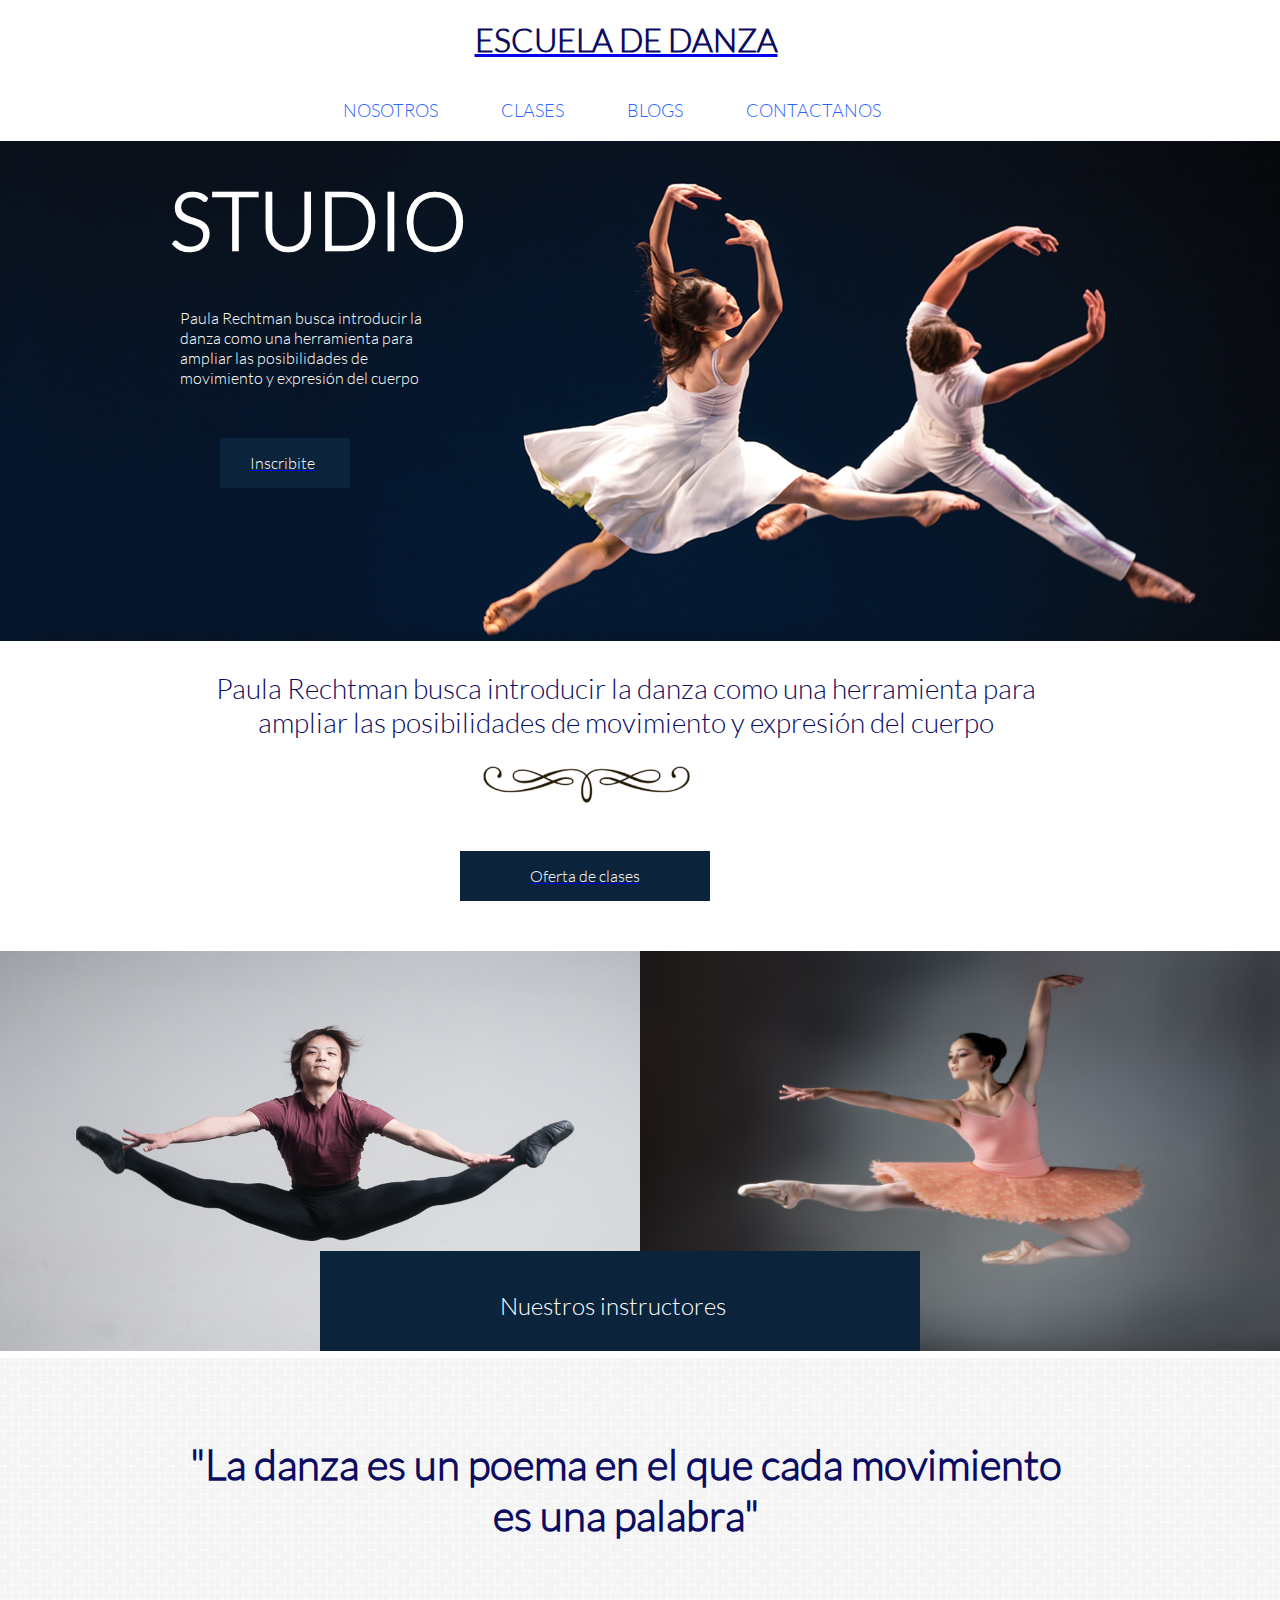
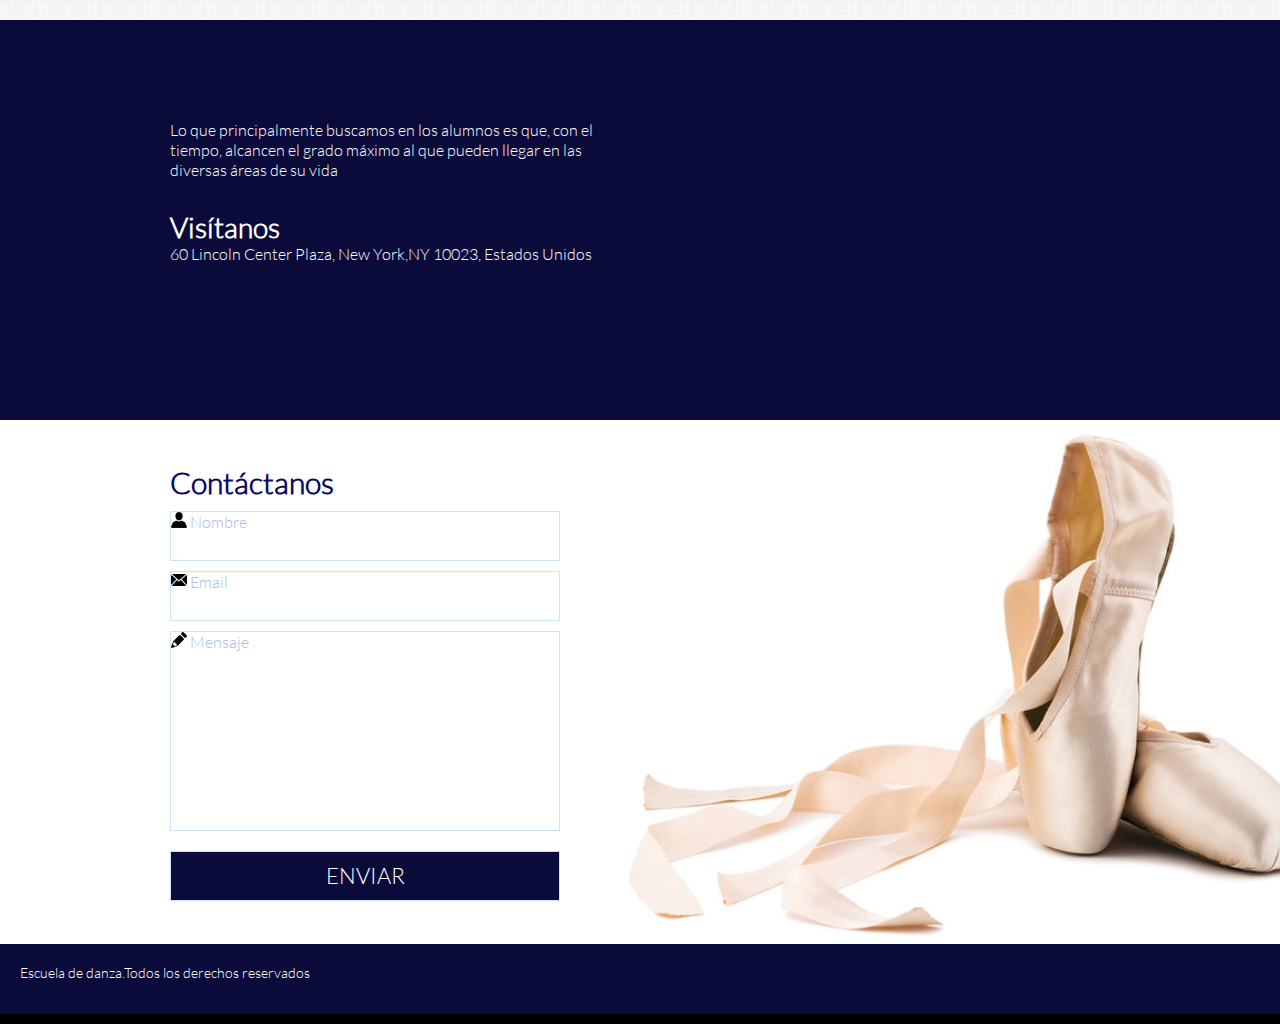
<file: index.html>
<!DOCTYPE html>
<html>
<head>
	<meta charset="UTF-8">
	<title>Escuela de Danza</title>
	<link rel='stylesheet' type='text/css' href='http://fonts.googleapis.com/css?family=Montserrat:400,700'>
	<link rel="stylesheet" type="text/css" href="css/grid-system.css">
	<link rel="stylesheet" type="text/css" href="css/utilities.css">
	<link rel="stylesheet" type="text/css" href="css/common.css">
	<link rel="stylesheet" type="text/css" href="css/main.css">
</head>
<body>
	<header>
		<div class="container">
			<div class="row">
				<div class="col-12">
					<a href="index.html"><h1>ESCUELA DE DANZA</h1>
				</div>
				<div class="row">
					<div class="col-12">
					<ul>
						<a href="nosotros.html"><li>NOSOTROS</li></a>
						<a href="clases.html"><li>CLASES</li></a>
						<a href="blog.html"><li>BLOGS</li></a>
						<a href="#contacto"><li>CONTACTANOS</li></a>
					</ul>
				</div>
			</div>
		</div>
	</header>
	<section class="dance">
		<div class="container">
			<div class="row">
				<div class="col-4">
					<h2 class="studio">STUDIO</h2>
					<p class="pstudio">Paula Rechtman busca introducir la danza como una herramienta para ampliar las posibilidades de movimiento y expresión del cuerpo</p>
					<a href="#"><div class="boton1">Inscribite</div></a>
				</div>
			</div>
		</div>
	</section>
	<section>
		<div class="container">
			<div class="row">
				<div class="col-12">
					<p class="intermedio">Paula Rechtman busca introducir la danza como una herramienta para ampliar las posibilidades de movimiento y expresión del cuerpo</p>
					<img class="deco" src="img/decoration_1.png">
					<a href="#"><div class="boton2">Oferta de clases</div></a>
				</div>
			</div>
		</div>
		<div class="instructores">
		<img class="instructor" src="img/instructor_4.jpg">
		<img class="instructor" src="img/profesor_9.jpg">
		</div>
		<div class="container">
			<div class="row">
				<div class="col-12">
					<div class="nuestros">
					<p>Nuestros instructores</p>
					</div>
				</div>
			</div>
		</div>
	</section>
	<section>
		<div class="poema">
		<div class="container">
			<div class="row">
				<div class="col-12">
					<h4 class="parrafo">"La danza es un poema en el que cada movimiento es una palabra"</h4>
				</div>
			</div>
		</div>
		</div>
		<div class="azul">
		<div class="container">
			<div class="row">
				<div class="col-6">
					<p class="parrafo1">Lo que principalmente buscamos en los alumnos es que, con el tiempo, alcancen el grado máximo al que pueden llegar en las diversas áreas de su vida</p>
					<h4 class="visita">Visítanos</h4>
					<p class="parrafo2">60 Lincoln Center Plaza, New York,NY 10023, Estados Unidos</p>
				</div>
				<div class="col-6">
					<iframe class="mapa" src="https://www.google.com/maps/embed?pb=!1m18!1m12!1m3!1d3021.4662527405276!2d-73.98501728478743!3d40.77376274177207!2m3!1f0!2f0!3f0!3m2!1i1024!2i768!4f13.1!3m3!1m2!1s0x89c2585ff9df2f6d%3A0xf876ccebba645bff!2sEscuela+Juilliard!5e0!3m2!1ses-419!2smx!4v1455902530394" width="600" height="300" frameborder="0" style="border:0" allowfullscreen></iframe>
				</div>
			</div>
		</div>
		</div>
	</section>
	<section id="contacto">
		<div class="container">
			<div class="row">
				<div class="col-5">
					<h2 class="contactanos">Contáctanos</h2>
						<div class="rectangulo">
						<img class="nombre" src="user-silhouette.png">
						<div class="nombre">Nombre</div>
						</div>
						<div class="rectangulo">
						<img class="mail" src="mail-black-envelope-symbol.png">
						<div class="mail">Email</div>
						</div>
						<div class="rectangulo msj">
						<img class="mensaje" src="edit-draw-pencil.png">
						<div class="mensaje">Mensaje</div>
						</div>
						<div class="rectangulo enviar">ENVIAR</div>
				</div>
				<div class="col-7">
					<img class="zapatillas" src="img/shoes_1.jpg">
				</div>
			</div>
		</div>
	</section>
	<footer>
		<p>Escuela de danza.Todos los derechos reservados</p>
	</footer>
	<div class="filito"></div>
</body>
</html>
</file>
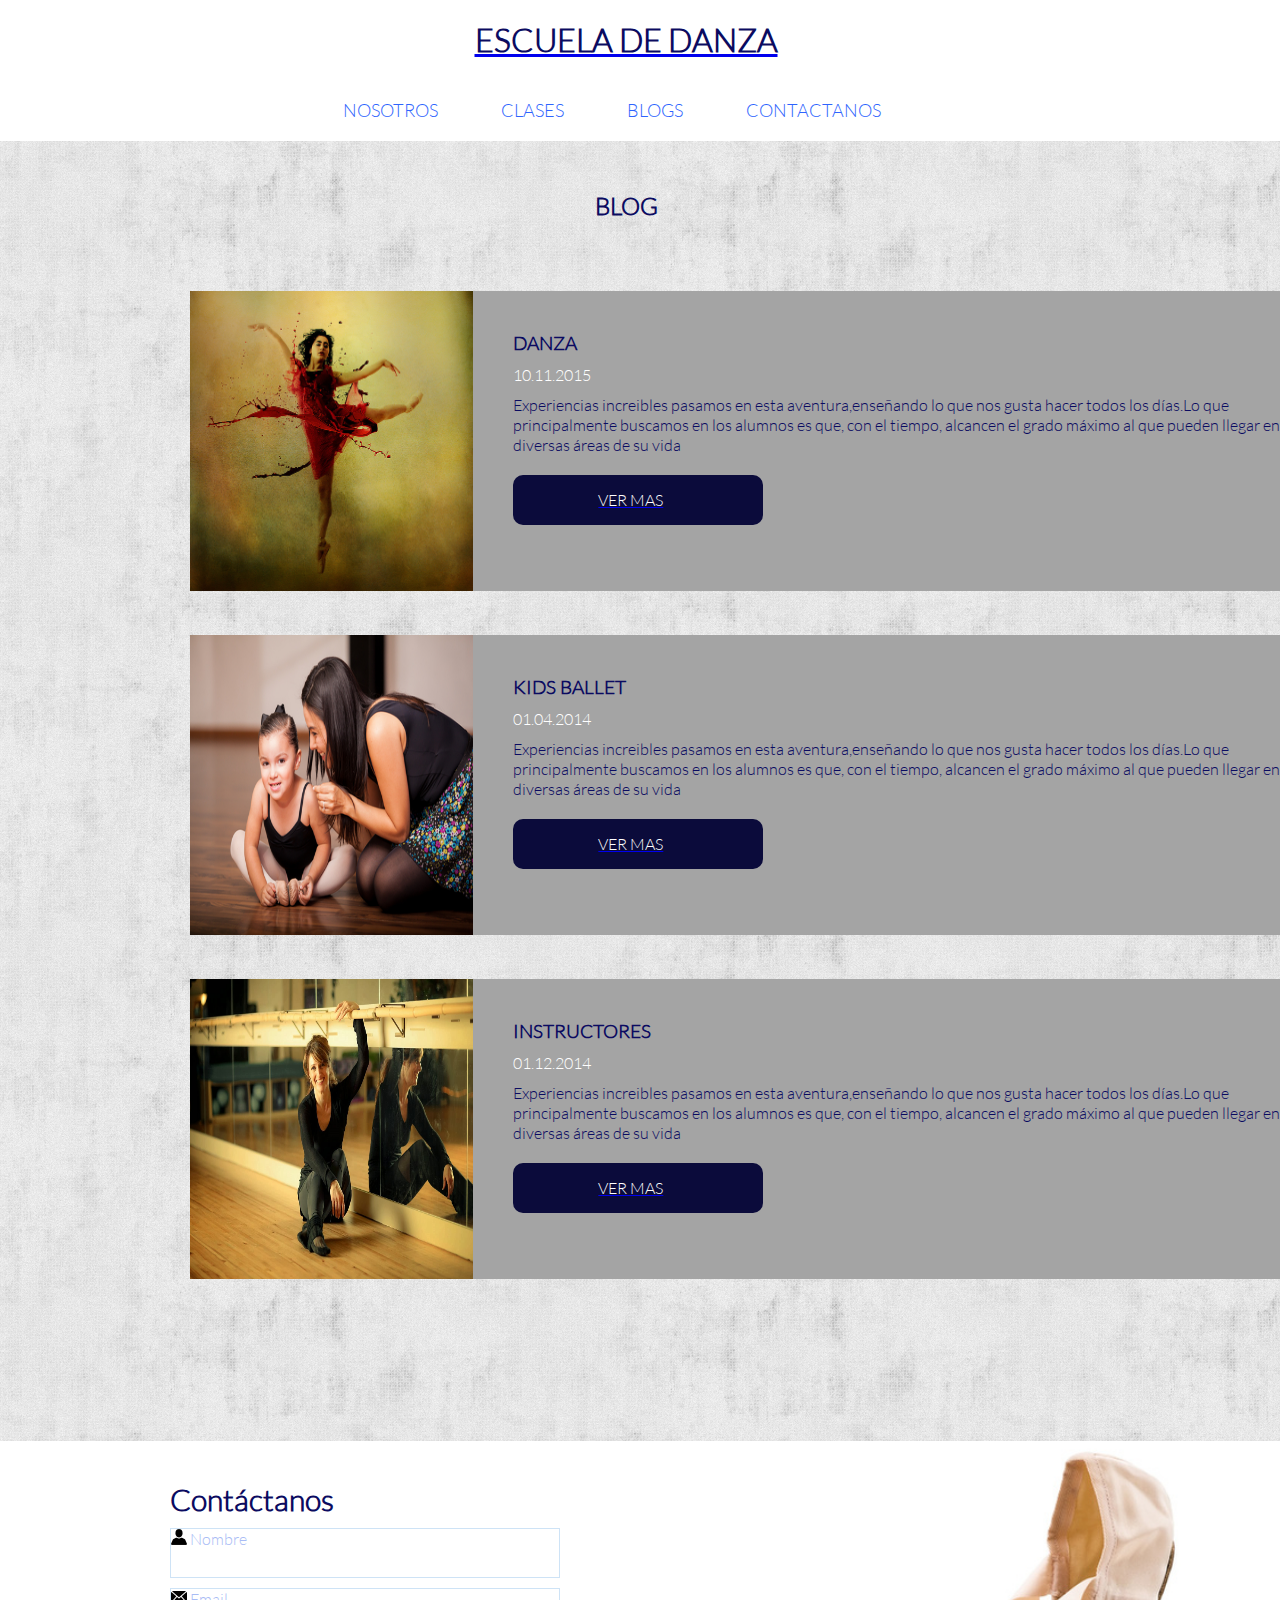
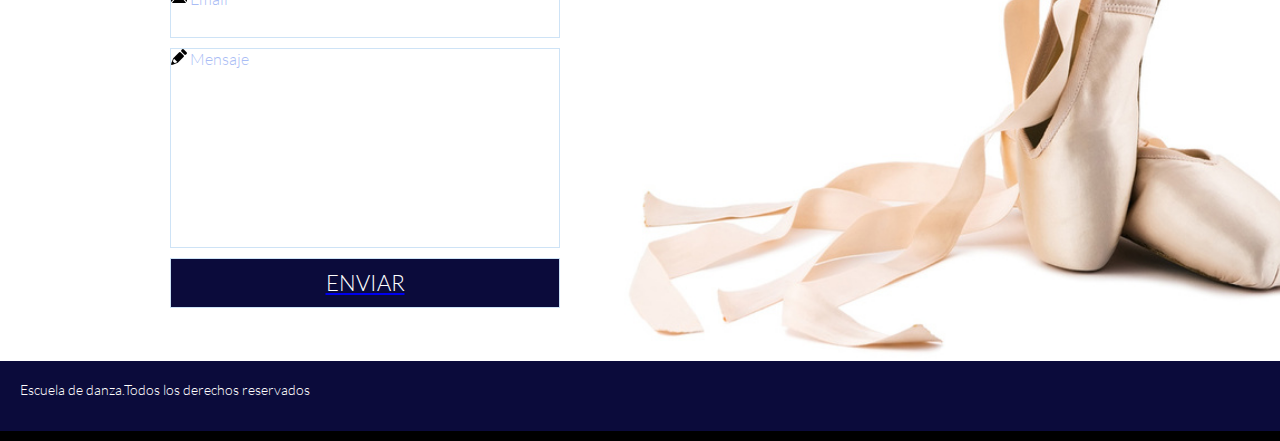
<file: blog.html>
<!DOCTYPE html>
<html>
<head>
	<meta charset="UTF-8">
	<title>Escuela de Danza</title>
	<link rel='stylesheet' type='text/css' href='http://fonts.googleapis.com/css?family=Montserrat:400,700'>
	<link rel="stylesheet" type="text/css" href="css/grid-system.css">
	<link rel="stylesheet" type="text/css" href="css/utilities.css">
	<link rel="stylesheet" type="text/css" href="css/common.css">
	<link rel="stylesheet" type="text/css" href="css/blog.css">
</head>
<body>
	<header>
		<div class="container">
			<div class="row">
				<div class="col-12">
					<a href="index.html"><h1>ESCUELA DE DANZA</h1></a>
				</div>
				<div class="row">
					<div class="col-12">
					<ul>
						<a href="nosotros.html"><li>NOSOTROS</li></a>
						<a href="clases.html"><li>CLASES</li></a>
						<a href="blog.html"><li>BLOGS</li></a>
						<a href="#contacto"><li>CONTACTANOS</li></a>
					</ul>
				</div>
			</div>
		</div>
	</header>
	<section class="blogs">
		<div class="container">
			<div class="row">
				<div class="col-12">
					<h2 class="blog">BLOG</h2>
				</div>
			</div>
			<div class="row">
				<div class="col-4">
					<img class="fotoblog" src="img/blog1.jpg">
				</div>
				<div class="col-8">	
					<div class="recuadroblog">
					<h3 class="blog1">DANZA</h3>
					<p class="fecha1">10.11.2015</p>
					<p class="articulo">Experiencias increibles pasamos en esta aventura,enseñando lo que nos gusta hacer todos los días.Lo que principalmente buscamos en los alumnos es que, con el tiempo, alcancen el grado máximo al que pueden llegar en las diversas áreas de su vida</p>
					<a href="#"><div class="boton3">VER MAS</div></a>
					</div>
				</div>
			</div>
			<div class="row">
				<div class="col-4">
					<img class="fotoblog" src="img/profesor_5.jpg">
				</div>
				<div class="col-8">	
					<div class="recuadroblog"> 
					<h3 class="blog1">KIDS BALLET</h3>
					<p class="fecha1">01.04.2014</p>
					<p class="articulo">Experiencias increibles pasamos en esta aventura,enseñando lo que nos gusta hacer todos los días.Lo que principalmente buscamos en los alumnos es que, con el tiempo, alcancen el grado máximo al que pueden llegar en las diversas áreas de su vida</p>
					<a href="#"><div class="boton3">VER MAS</div></a>
					</div>
				</div>
			</div>
			<div class="row">
				<div class="col-4">
					<img class="fotoblog" src="img/instructor_1.jpg">
				</div>
				<div class="col-8">	
					<div class="recuadroblog"> 
					<h3 class="blog1">INSTRUCTORES</h3>
					<p class="fecha1">01.12.2014</p>
					<p class="articulo">Experiencias increibles pasamos en esta aventura,enseñando lo que nos gusta hacer todos los días.Lo que principalmente buscamos en los alumnos es que, con el tiempo, alcancen el grado máximo al que pueden llegar en las diversas áreas de su vida</p>
					<a href="#"><div class="boton3">VER MAS</div></a>
					</div>
				</div>
			</div>
		</div>
	</section>
	<section  id="contacto">
		<div class="container">
			<div class="row">
				<div class="col-5">
					<h2 class="contactanos">Contáctanos</h2>
						<div class="rectangulo">
						<img class="nombre" src="user-silhouette.png">
						<div class="nombre">Nombre</div>
						</div>
						<div class="rectangulo">
						<img class="mail" src="mail-black-envelope-symbol.png">
						<div class="mail">Email</div>
						</div>
						<div class="rectangulo msj">
						<img class="mensaje" src="edit-draw-pencil.png">
						<div class="mensaje">Mensaje</div>
						</div>
						<a href="#"><div class="rectangulo enviar">ENVIAR</div></a>
				</div>
				<div class="col-7">
					<img class="zapatillas" src="img/shoes_1.jpg">
				</div>
			</div>
		</div>
	</section>
	<footer>
		<p>Escuela de danza.Todos los derechos reservados</p>
	</footer>
	<div class="filito"></div>		
	
</body>
</html>
</file>
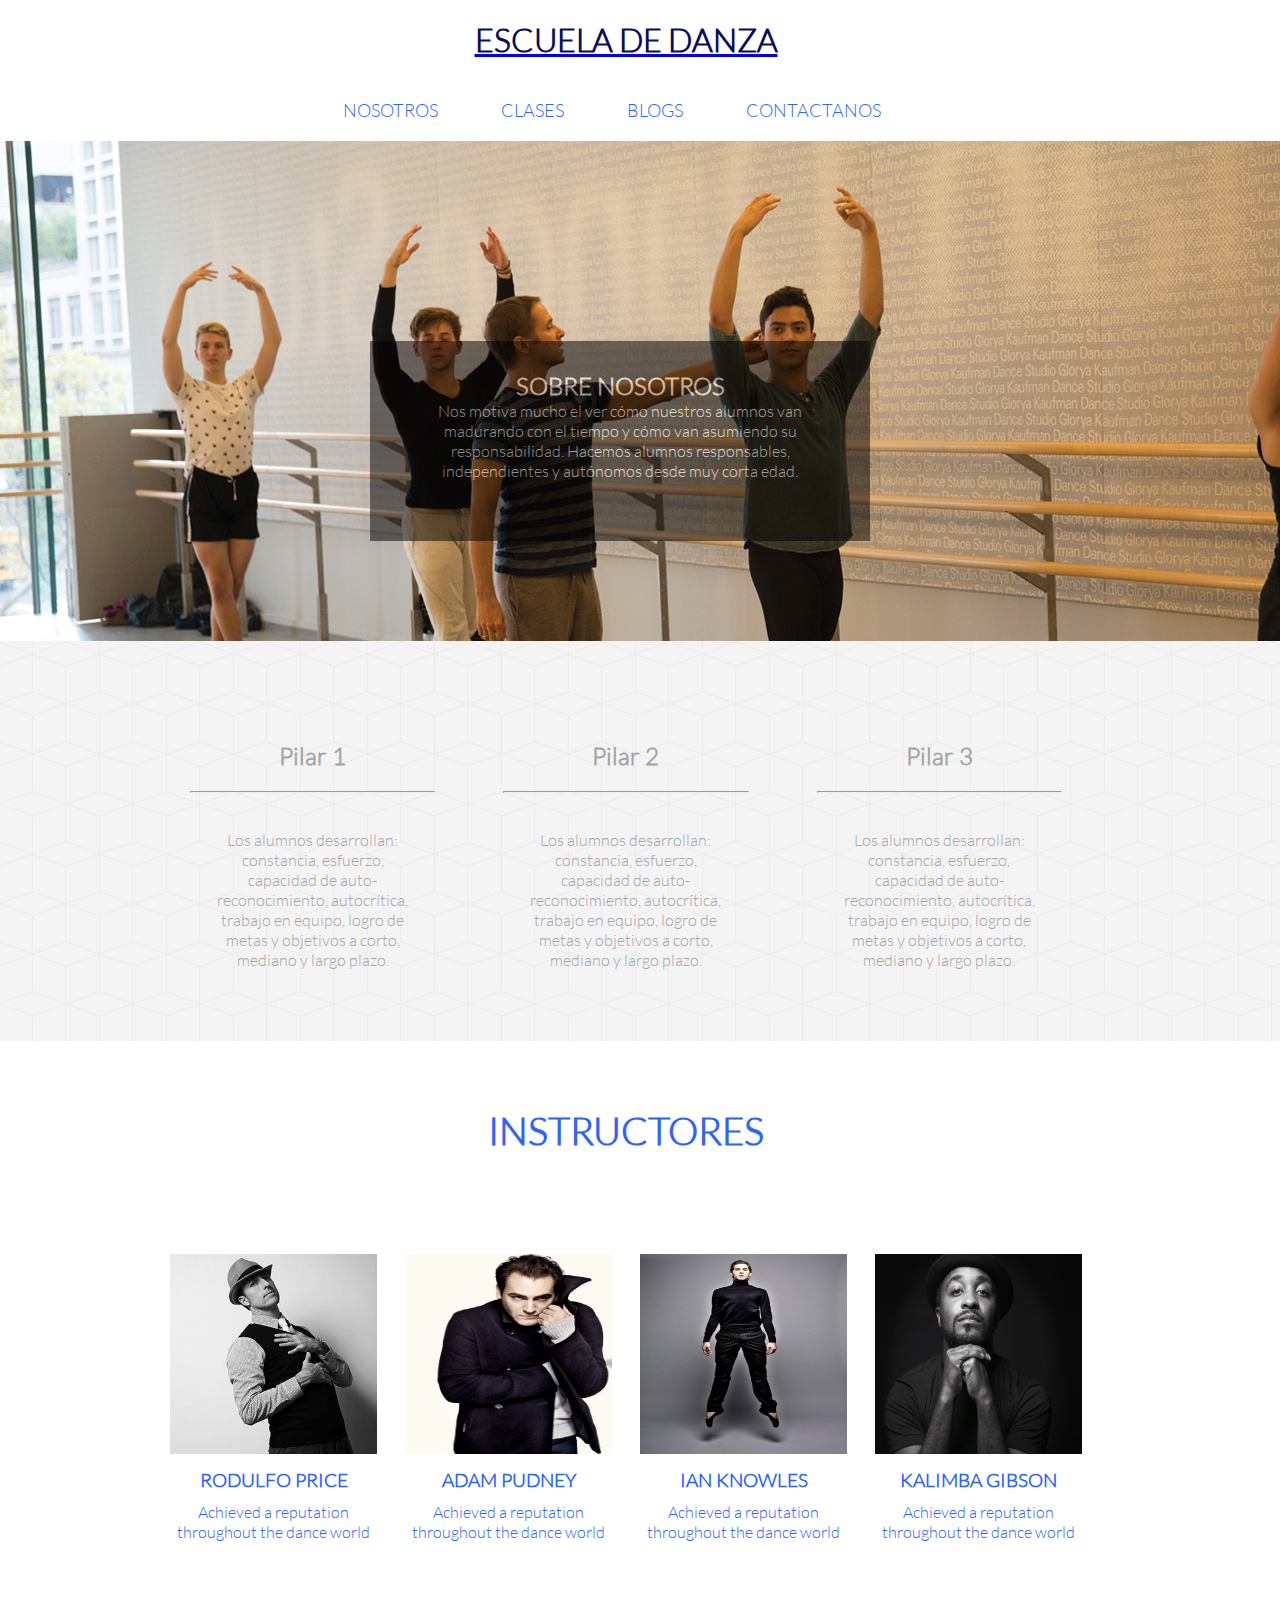
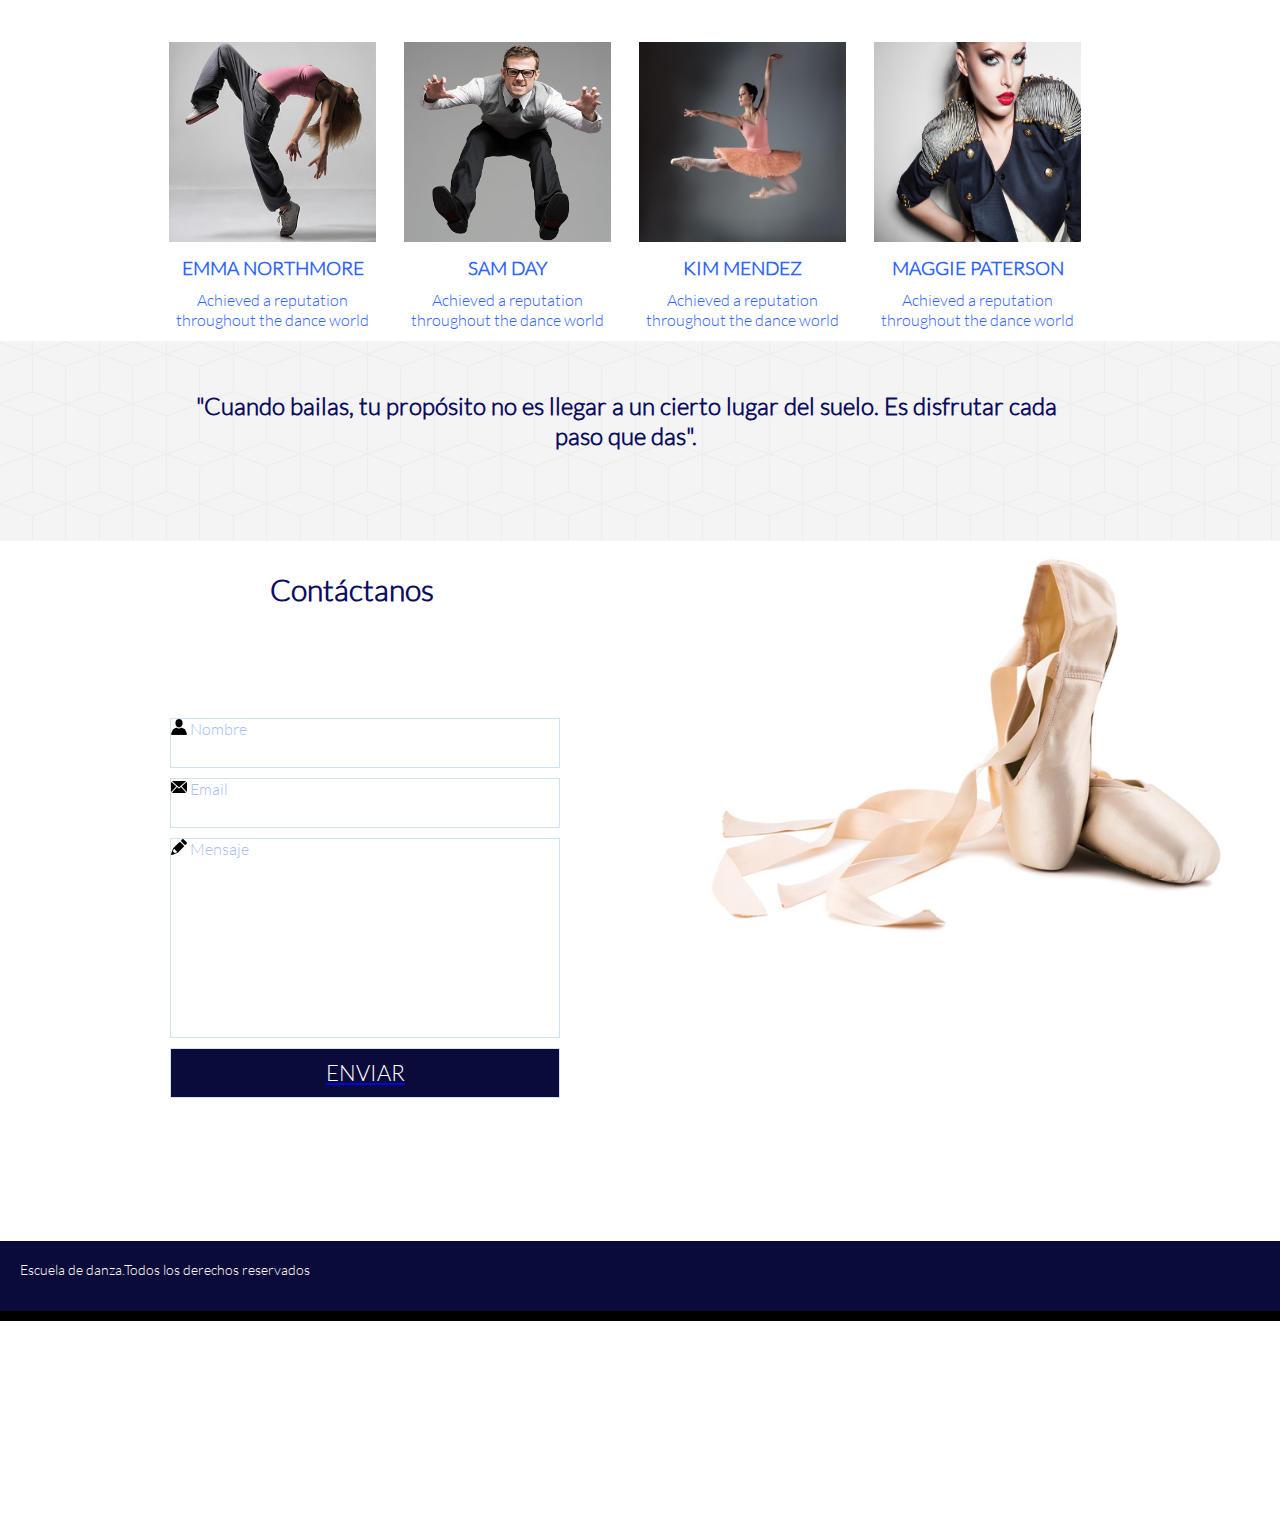
<file: nosotros.html>
<!DOCTYPE html>
<html>
<head>
	<meta charset="UTF-8">
	<title>Escuela de Danza</title>
	<link rel='stylesheet' type='text/css' href='http://fonts.googleapis.com/css?family=Montserrat:400,700'>
	<link rel="stylesheet" type="text/css" href="css/grid-system.css">
	<link rel="stylesheet" type="text/css" href="css/utilities.css">
	<link rel="stylesheet" type="text/css" href="css/common.css">
	<link rel="stylesheet" type="text/css" href="css/nosotros.css">
</head>
<body>
	<header>
		<div class="container">
			<div class="row">
				<div class="col-12">
					<a href="index.html"><h1>ESCUELA DE DANZA</h1></a>
				</div>
				<div class="row">
					<div class="col-12">
					<ul>
						<a href="nosotros.html"><li>NOSOTROS</li></a>
						<a href="clases.html"><li>CLASES</li></a>
						<a href="blog.html"><li>BLOGS</li></a>
						<a href="#contacto"><li>CONTACTANOS</li></a>
					</ul>
				</div>
			</div>
		</div>
	</header>
	<section class="nosotros">
		<div class="container">
			<div class="row">
				<div class="col-12">
					<div class="nosotros1">
						<h2 class="sobre"> SOBRE NOSOTROS</h2>
						<p>Nos motiva mucho el ver cómo nuestros alumnos van madurando con el tiempo y cómo van asumiendo su responsabilidad. Hacemos alumnos responsables, independientes y autónomos desde muy corta edad.</p>
					</div>
				</div>
			</div>
		</div>
	</section>
	<section class="pilar1">
		<div class="container">
			<div class="row">
				<div class="col-4">
					<h3 class="pilares">Pilar 1 <hr></h3>
					<p class="pilar">Los alumnos desarrollan: constancia, esfuerzo, capacidad de auto-reconocimiento, autocrítica, trabajo en equipo, logro de metas y objetivos a corto, mediano y largo plazo.</p>
				</div>
				<div class="col-4">
					<h3 class="pilares">Pilar 2 <hr></h3>
					<p class="pilar">Los alumnos desarrollan: constancia, esfuerzo, capacidad de auto-reconocimiento, autocrítica, trabajo en equipo, logro de metas y objetivos a corto, mediano y largo plazo.</p>
				</div>
				<div class="col-4">
					<h3 class="pilares">Pilar 3 <hr></h3>
					<p class="pilar">Los alumnos desarrollan: constancia, esfuerzo, capacidad de auto-reconocimiento, autocrítica, trabajo en equipo, logro de metas y objetivos a corto, mediano y largo plazo.</p>
				</div>
				<div class="col-12">
					<h2 class="ins">INSTRUCTORES</h2>
				</div>
			</div>
			<div class="row">
				<div class="col-3">
					<img class="biografias" src="img/profesor_4.jpg">
					<h3 class="nombres">RODULFO PRICE</h3>
					<p class="biogra">Achieved a reputation throughout the dance world</p>
				</div>
				<div class="col-3">
					<img class="biografias" src="img/profesor_14.jpg">
					<h3 class="nombres">ADAM PUDNEY</h3>
					<p class="biogra">Achieved a reputation throughout the dance world</p>
				</div>
				<div class="col-3">
					<img class="biografias" src="img/profesor_1.jpg">
					<h3 class="nombres">IAN KNOWLES</h3>
					<p class="biogra">Achieved a reputation throughout the dance world</p>
				</div>
				<div class="col-3">
					<img class="biografias" src="img/profesor_10.jpg">
					<h3 class="nombres">KALIMBA GIBSON</h3>
					<p class="biogra">Achieved a reputation throughout the dance world</p>
				</div>
			</div>
			<div class="row dos">
				<div class="col-3">
					<img class="biografias" src="img/profesor_11.jpg">
					<h3 class="nombres">EMMA NORTHMORE</h3>
					<p class="biogra">Achieved a reputation throughout the dance world</p>
				</div>
				<div class="col-3">
					<img class="biografias" src="img/profesor_12.jpg">
					<h3 class="nombres">SAM DAY</h3>
					<p class="biogra">Achieved a reputation throughout the dance world</p>
				</div>
				<div class="col-3">
					<img class="biografias" src="img/profesor_9.jpg">
					<h3 class="nombres">KIM MENDEZ</h3>
					<p class="biogra">Achieved a reputation throughout the dance world</p>
				</div>
				<div class="col-3">
					<img class="biografias" src="img/profesor_15.jpg">
					<h3 class="nombres">MAGGIE PATERSON</h3>
					<p class="biogra">Achieved a reputation throughout the dance world</p>
				</div>
			</div>
		</div>
	</section>	
	<section class="frase1">
		<div class="container">
			<div class="row">
				<div class="col-12">
					<h2 class="fraselarga">"Cuando bailas, tu propósito no es llegar a un cierto lugar del suelo. Es disfrutar cada paso que das".</h2>
				</div>
			</div>
			<div class="row">
				<div class="col-5">
					<h2 id="contacto" class="contactanos">Contáctanos</h2>
						<div class="rectangulo">
						<img class="nombre" src="user-silhouette.png">
						<div class="nombre">Nombre</div>
						</div>
						<div class="rectangulo">
						<img class="mail" src="mail-black-envelope-symbol.png">
						<div class="mail">Email</div>
						</div>
						<div class="rectangulo msj">
						<img class="mensaje" src="edit-draw-pencil.png">
						<div class="mensaje">Mensaje</div>
						</div>
						<a href="#"><div class="rectangulo enviar">ENVIAR</div></a>
				</div>
				<div class="col-7">
					<img class="zapatillas" src="img/shoes_1.jpg">
				</div>
			</div>
		</div>
	</section>
	<footer>
		<p>Escuela de danza.Todos los derechos reservados</p>
	</footer>
	<div class="filito"></div>

</body>
</html>
</file>
<file: css/grid-system.css>
/* GLOBAL */
* {
  box-sizing: border-box;
  margin: 0;
  padding: 0;
 }

.text-center {
	text-align: center;
}

.text-right {
	text-align: right;
}

/* Grid system */

.container {
	width: 968px;
	padding-left: 14px; 
	padding-right: 14px;
	margin: 0px auto;
	position: relative;
}

.container-fluid {
	width: 100%;
}

.row {
	width: 100%;
	margin-left: -14px;
	margin-right: -14px;
}

.row:before, .row:after{
  content: " ";
  display: table;
}

.row:after {
  clear: both;
}

[class*="col-"] {
	min-height: 7px;
	padding: 0 14px;
	float: left;
}

.col-1 {
	/* (1 / 12) x 100 */
	width: 8.333333%;
} 

.col-2 {
	/* (2 / 12) x 100 */
	width: 16.666667%;
} 

.col-3 {
	/* (3 / 12) x 100 */
	width: 25%;
} 

.col-4 {
	/* (4 / 12) x 100 */
	width: 33.333333%;
}

.col-5 {
	/* (5 / 12) x 100 */
	width: 41.666667%;
}

.col-6 {
	/* (6 / 12) x 100 */
	width: 50%;
} 

.col-7 {
	/* (7 / 12) x 100 */
	width: 58.333333%;
}

.col-8 {
	/* (8 / 12) x 100 */
	width: 66.666667%;
}

.col-9 {
	/* (9 / 12) x 100 */
	width: 75%;
}

.col-10 {
	/* (10 / 12) x 100 */
	width: 83.333333%;
}

.col-11 {
	/* (11 / 12) x 100 */
	width: 91.666667%;
}

.col-12 {
	/* (12 / 12) x 100 */
	width: 100%;
}
</file>
<file: css/utilities.css>
/*Global*/
*{
	font-family: "Latolight";
}

@font-face{
	font-family: LatoHeavy;
	src: url(../fonts/LatoHeavy.ttf);
}
@font-face{
	font-family:Latolight ;
	src: url(../fonts/Latolight.ttf);
}
@font-face{
	font-family: DolceVita;
	src: url(../fonts/DolceVita.ttf);
}
@font-face{
	font-family: Neoteric-Bold;
	src: url(../fonts/Neoteric-Bold.ttf);
}

/* Shortcuts */

.pd-0{
	padding: 0;
}
.pt-5{
	padding-top: 5%;
}
.pb-5{
	padding-bottom: 5%;
}
.mg-0{
	margin: 0;
}
.w-100{
	width: 100%;
}
.lh{
	line-height: 1.5;
}
.text-center{
	text-align: center;
}
.text-left{
	text-align: left;
}
.text-white{
	color: white;
}
.text-gray{
	color: rgb(83, 88, 95);
}
.text-blue{
 color: #192951;
}
.a-none-decoration{
	text-decoration: none;
}
.bg-gray{
	background-color: rgb(244, 244, 244);
}
.bg-img-block{
	background-size: cover;
	background-repeat: no-repeat;
	background-position: center;
}
</file>
<file: css/common.css>
/* Inserta tu codigo que es común para todas las páginas aqui */
</file>
<file: css/main.css>
*{
	font-family: "Latolight";
}
header{
	background:white;
	width: 100%;
}
h1{
	text-align: center;
	color:#0B0B61;
	margin:20px;
}
ul{
	list-style-type: none;
	text-align: center;
}
li{
	display: inline-block;
	color:#2E64FE;
	margin:20px 30px;
	font-size: 18px;
}
.dance{
	width: 100%;
	height: 500px;
	background-image:url(../img/dance_1.jpg);
}
.sobre{
	font-size: 30px;
}
.studio{
	color:white;
	padding: 30px 0px;
	font-size: 80px;
}
.pstudio{
	color:white;
	margin:10px;
}
.boton1{
	width: 130px;
	height: 50px;
	background:#0B243B;
	color:white; 
	margin:50px;
	padding: 15px 0px 0px 30px;
}
.intermedio{
	color:#0B0B61;
	text-align: center;
	font-size: 28px;
	margin:30px;
}
.deco{
	margin:-100px 300px;
	width: 25%;
}
.boton2{
	width: 250px;
	height: 50px;
	background:#0B243B;
	color:white; 
	text-align: center;
	margin:50px 290px;
	padding: 15px;
}
.instructores{
	width: 100%;
}
.instructor{
	width: 50%;
	height: 400px;
	float: left;
}
.nuestros{
	width: 600px;
	height: 100px;
	background: #0B243B;
	color: white;
	padding: 40px 180px; 
	margin: -100px 150px;
	font-size: 24px;
}
.poema{
	width: 100%;
	background: url("../img/textura_2.jpg");
}
.parrafo{
	color:#0B0B61;
	font-size: 42px;
	margin:80px 0px;
	text-align: center;
}
.azul{
	width: 100%;
	height: 400px;
	background:#0B0B3B;
}
.parrafo1{
	color:white;
	margin:100px 0px 30px 0px;
}
.visita{
	color:white;
	font-size: 28px;
}
.parrafo2{
	color:white;
}
.mapa{
	width: 100%;
	margin: 50px;
}
.rectangulo{
	width: 390px;
	height: 50px;
	border: solid 1px #CEE3F6;
	margin: 10px 0px;
	color:#A9BCF5;
}

.contactanos{
	margin:40px 0px 0px 0px;
	font-size: 30px;
	color:#0B0B61;
}
.msj{
	height: 200px;
}
.nombre{
	display: inline-block;
}
.mensaje{
	display: inline-block;
}
.mail{
	display: inline-block;
}
.enviar{
	background:#0B0B3B; 
	color:white;
	text-align: center;
	font-size: 22px;
	padding:10px;
	display: inline-block;
}
.zapatillas{
	float: left;
	width: 150%;
}
footer{
	width: 100%;
	height:70px;
	color:white;
	background:#0B0B3B;
	padding: 20px; 
	font-size: 14px;
}
.filito{
	width: 100%;
	height:10px;
	background: black;
}
</file>
<file: css/blog.css>
*{
	font-family: "Latolight";
}
header{
	background:white;
	width: 100%;
}
h1{
	text-align: center;
	color:#0B0B61;
	margin:20px;
}
ul{
	list-style-type: none;
	text-align: center;
}
li{
	display: inline-block;
	color:#2E64FE;
	margin:20px 30px;
	font-size: 18px;
}
.blogs{
	width: 100%;
	height: 1300px;
	background-image: url(../img/grunge_wall.png);
}
.blog{
	text-align: center;
	margin:50px;
	color:#0B0B61;
}
.fotoblog{
	width: 100%;
	height: 300px;
	margin:20px;
}
.recuadroblog{
	width: 900px;
	height: 300px;
	background:#A4A4A4;
	margin: 20px -10px;
}
.blog1{
	padding: 40px 40px 10px;
	color:#0B0B61;
}
.fecha1{
	padding: 0px 40px;
	color:white;
}
.articulo{
	padding: 10px 40px;
	color: #0B0B61;
}
.boton3{
	width: 250px;
	height: 50px;
	background:#0B0B3B;
	color: white;
	padding: 15px 85px;
	margin:10px 40px;
	border-radius:10px;
}
.rectangulo{
	width: 390px;
	height: 50px;
	border: solid 1px #CEE3F6;
	margin: 10px 0px;
	color:#A9BCF5;
}
.contactanos{
	margin:40px 0px 0px 0px;
	font-size: 30px;
	color:#0B0B61;
}
.msj{
	height: 200px;
}
.nombre{
	display: inline-block;
}
.mensaje{
	display: inline-block;
}
.mail{
	display: inline-block;
}
.enviar{
	background:#0B0B3B; 
	color:white;
	text-align: center;
	font-size: 22px;
	padding:10px;
}
.zapatillas{
	float: left;
	width: 150%;
}
footer{
	width: 100%;
	height:70px;
	color:white;
	background:#0B0B3B;
	padding: 20px; 
	font-size: 14px;
}
.filito{
	width: 100%;
	height:10px;
	background: black;
}
</file>
<file: css/nosotros.css>
*{
	font-family: "Latolight";
}
header{
	background:white;
	width: 100%;
}
h1{
	text-align: center;
	color:#0B0B61;
	margin:20px;
}
ul{
	list-style-type: none;
	text-align: center;
}
li{
	display: inline-block;
	color:#2E64FE;
	margin:20px 30px;
	font-size: 18px;
}
.nosotros{
	width: 100%;
	height: 500px;
	background-image: url(../img/dance_7.jpg);
}
.nosotros1{
	width: 500px;
	height: 200px;
	background: black;
	opacity: 0.5;
	margin:200px;
	padding: 30px;
	color:white;
	text-align: center;
}
.pilar1{
	width: 100%;
	height: 400px;
	background-image: url(../img/cubes.png);
}
.pilares{
	color:#A4A4A4;
	text-align: center;
	font-size: 24px;
}
hr{
	background:#A4A4A4;
	margin:20px; 
}
.pilar{
	color:#A4A4A4;
	text-align: center;
	margin:20px;
	padding: 17px;
}
.ins{
	text-align: center;
	margin: 100px;
	font-size: 38px;
	color:#2E64FE;
}
.biografias{
	width: 100%;
	height: 200px;
}
.nombres{
	text-align: center;
	margin: 10px;
	color:#2E64FE;
}
.biogra{
	text-align: center;
	color:#2E64FE;
}
.dos{
	margin:100px -15px;
}
.frase1{
	width: 100%;
	height: 200px;
	background-image: url(../img/cubes.png);
	margin:900px 0px;
	padding: 50px;
}
.fraselarga{
	color:#0B0B61;
	text-align: center;
}
.rectangulo{
	width: 390px;
	height: 50px;
	border: solid 1px #CEE3F6;
	margin: 10px 0px;
	color:#A9BCF5;
}
.contactanos{
	margin:20px 0px 0px 0px;
	font-size: 30px;
	color:#0B0B61;
	padding: 100px;
}
.msj{
	height: 200px;
}
.nombre{
	display: inline-block;
}
.mensaje{
	display: inline-block;
}
.mail{
	display: inline-block;
}
.enviar{
	background:#0B0B3B; 
	color:white;
	text-align: center;
	font-size: 22px;
	padding:10px;
}
.zapatillas{
	float: left;
	width: 150%;
	padding: 100px;
}
footer{
	width: 100%;
	height:70px;
	color:white;
	background:#0B0B3B;
	padding: 20px; 
	font-size: 14px;
	margin:-200px 0px;
}
.filito{
	width: 100%;
	height:10px;
	background: black;
	margin:200px 0px;
	
}
</file>
